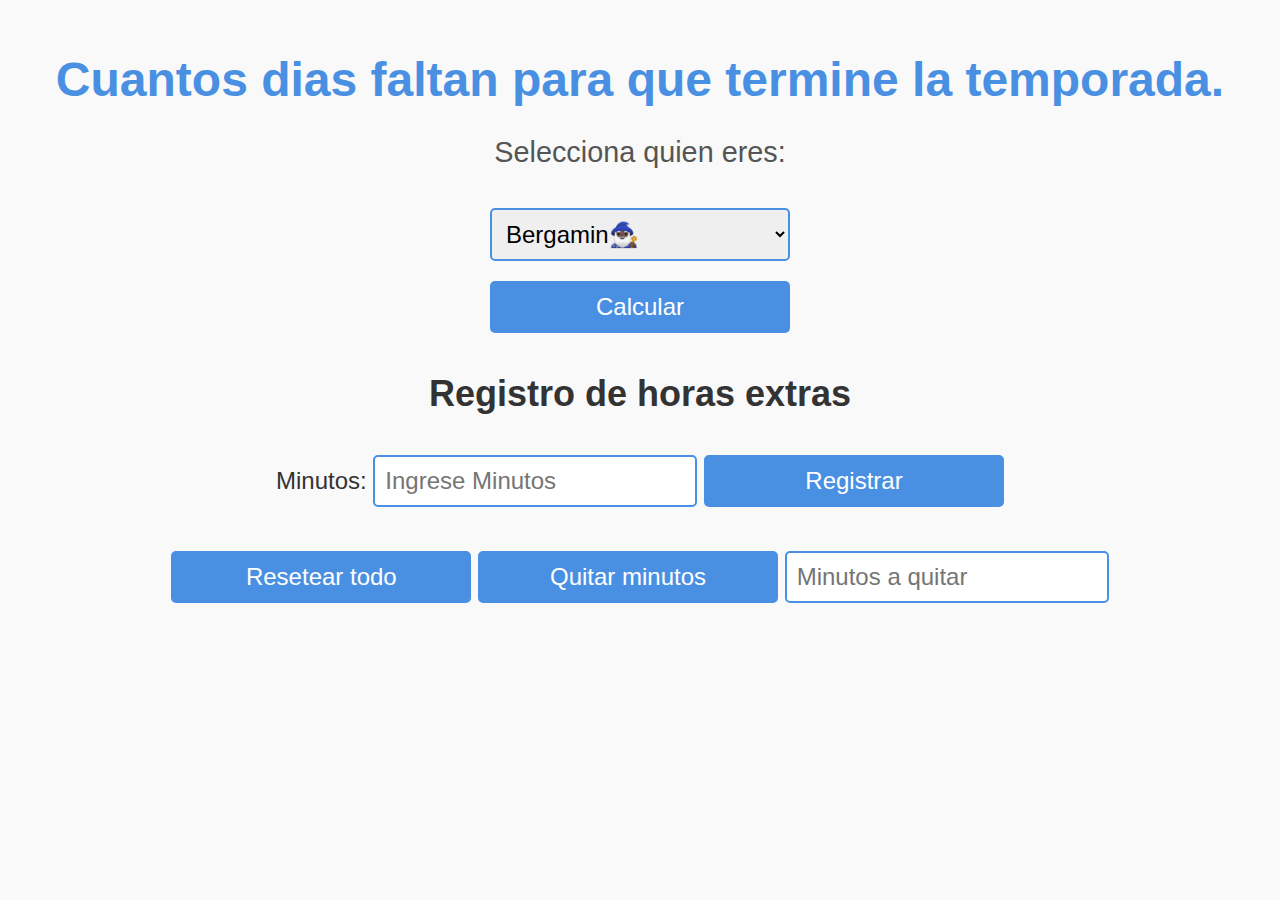
<file: main.html>
<!DOCTYPE html>
<html lang="en">
<head>
    <meta charset="UTF-8">
    <link rel="stylesheet" href="style.css">
    <meta name="viewport" content="width=device-width, initial-scale=1.0">
    <link rel="shorcut icon" href="./logo.webp">
    <title>Cuanto Falta 🥵</title>
</head>
<body>
    <h1>Cuantos dias faltan para que termine la temporada.</h1>
    <p>Selecciona quien eres: </p>
    <select name="usuarios" id="PJ">
        <option value="Benja">Bergamin🧙🏿‍♂️</option>
        <option value="Jose">JoSEX😐🧹</option>
        <option value="Luis">Luchito🤥</option>
        <option value="Nico1">Piscolas🥃</option>
        <option value="Nico2">Nico^2🎹</option>
        <option value="Pablo">Pabletex🏍</option>
        <option value="Seba">SEXbita🦾</option>
        <option value="Maca">Maca⚽</option>
        <option value="Nico3">Nico^3🎮</option>
        <option value="Tito">Tito💻</option>
        </select>
        <br>
        <button type="button" id="boton" onclick="calcular()">Calcular</button>
        <p id="DATA"></p>

        <h2>Registro de horas extras</h2>
        <form action="extraTimeForm">
            <label for="minutes">Minutos:</label>
            <input type="number" id="minutes" placeholder="Ingrese Minutos" required>
            <button type="button" onclick="registrarHoras()">Registrar</button>
        </form>

        <ul id="extraTimeList"></ul>
        <button id="resetButton">Resetear todo</button>
        <button id="removeMinutesButton">Quitar minutos</button>
        <input type="number" id="minutesToRemove" placeholder="Minutos a quitar">
    <script src="script.js"></script>
</body>
</html>
</file>
<file: style.css>
html {
    font-family: 'Patrick Hand', 'Comic Sans MS', cursive, sans-serif;
    font-size: 150%;
    background-color: #f9f9f9;
    color: #333;
    margin: 0;
    padding: 0;
    /* background-image: url("./fondo.webp"); */
}

body {
    text-align: center;
    margin: 0;
    padding: 20px;
}

h1 {
    font-size: 2rem;
    color: #4a90e2;
    margin-bottom: 20px;
}

p {
    font-size: 1.2rem;
    color: #555;
}

select, input, button {
    font-family: "Comic Sans MS", sans-serif;
    font-size: 1rem;
    padding: 10px;
    margin: 10px 0;
    border: 2px solid #4a90e2;
    border-radius: 5px;
    outline: none;
    width: 80%;
    max-width: 300px;
}

select:focus, input:focus {
    border-color: #ff6f61;
    box-shadow: 0 0 5px #ff6f61;
}

button {
    background-color: #4a90e2;
    color: white;
    cursor: pointer;
    transition: background-color 0.3s;
}

button:hover {
    background-color: #357abd;
}

ul {
    list-style-type: none;
    padding: 0;
    margin-top: 20px;
}

li {
    padding: 10px;
    margin: 5px 0;
    background-color: #f1f1f1;
    border: 1px solid #ddd;
    border-radius: 5px;
    font-size: 1rem;
    text-align: left;
    width: fit-content;
    margin-left: auto;
    margin-right: auto;
    display: inline-block;
}

form {
    margin-top: 20px;
}

#DATA {
    font-weight: bold;
    color: #ff6f61;
    margin-top: 20px;
    font-size: 1.2rem;
}
</file>
